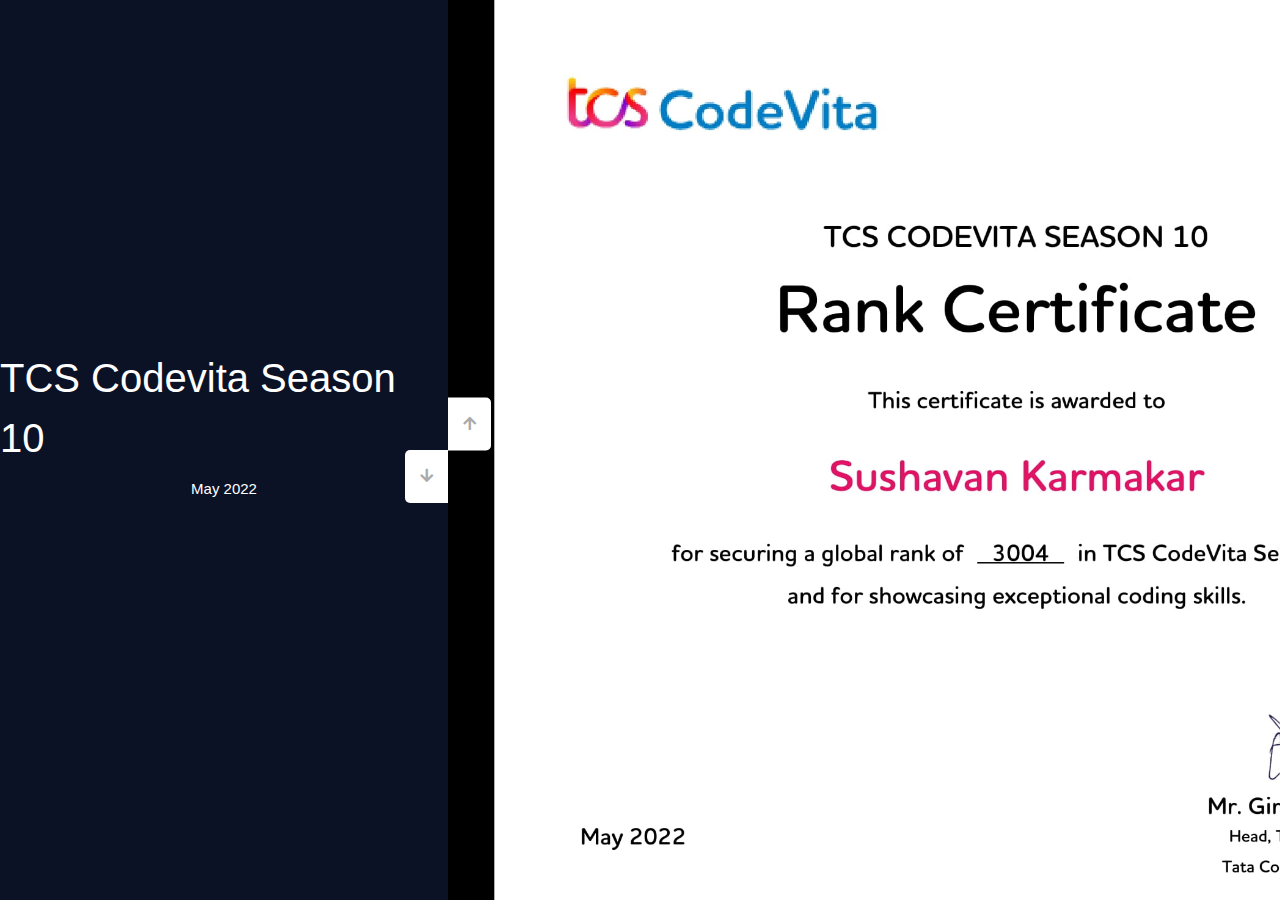
<file: Achievement/index.html>
<!DOCTYPE html>
<html lang="en">
  <head>
    <meta charset="UTF-8" />
    <meta name="viewport" content="width=device-width, initial-scale=1.0" />
    <link rel="stylesheet" href="https://cdnjs.cloudflare.com/ajax/libs/font-awesome/5.15.1/css/all.min.css" />
    <link rel="stylesheet" href="style.css" />
    <link rel="stylesheet" href="https://www.w3schools.com/w3css/4/w3.css">
    <link rel="stylesheet" href="https://fonts.googleapis.com/css?family=Lato">
    <link rel="stylesheet" href="https://fonts.googleapis.com/css?family=Montserrat">
    <link rel="stylesheet" href="https://cdnjs.cloudflare.com/ajax/libs/font-awesome/4.7.0/css/font-awesome.min.css">
    <title>Achievement</title>
  </head>
  <body>
    <div class="slider-container">
      <div class="left-slide">  
        <div style="background-color: #c99826">
          <h1 class="w3-round-xxlarge">Martian Program 2022</h1>
          <p>Persistent System</p><br>
        </div> 
        <div style="background-color: #0230a6">
          <h1 class="w3-round-xxlarge">Dare2Compete</h1>
          <h1 class="w3-round-xxlarge">Online Hackathon Festival 2022</h1>
          <p>Rank: 62</p><br>
        </div> 
        <div style="background-color: #0b1226">
          <h1 class="w3-round-xxlarge">TCS Codevita Season 10</h1>
          <p>May 2022</p><br>
        </div>    
      </div>


      <div class="right-slide">
        <div style="background-image: url('img/Sushavan Karmakar_1653484400190-1.jpg')"></div> 
        <div style="background-image: url('img/OHF22_62_page-0001.jpg')"></div> 
        <div style="background-image: url('img/Wit6UHhaZXF5K0U9-1.jpg')"></div> 
      </div>
      <div class="action-buttons">
        <button class="down-button">
          <i class="fas fa-arrow-down"></i>
        </button>
        <button class="up-button">
          <i class="fas fa-arrow-up"></i>
        </button>
      </div>
    </div>

    <script src="script.js"></script>
  </body>
</html>
</file>
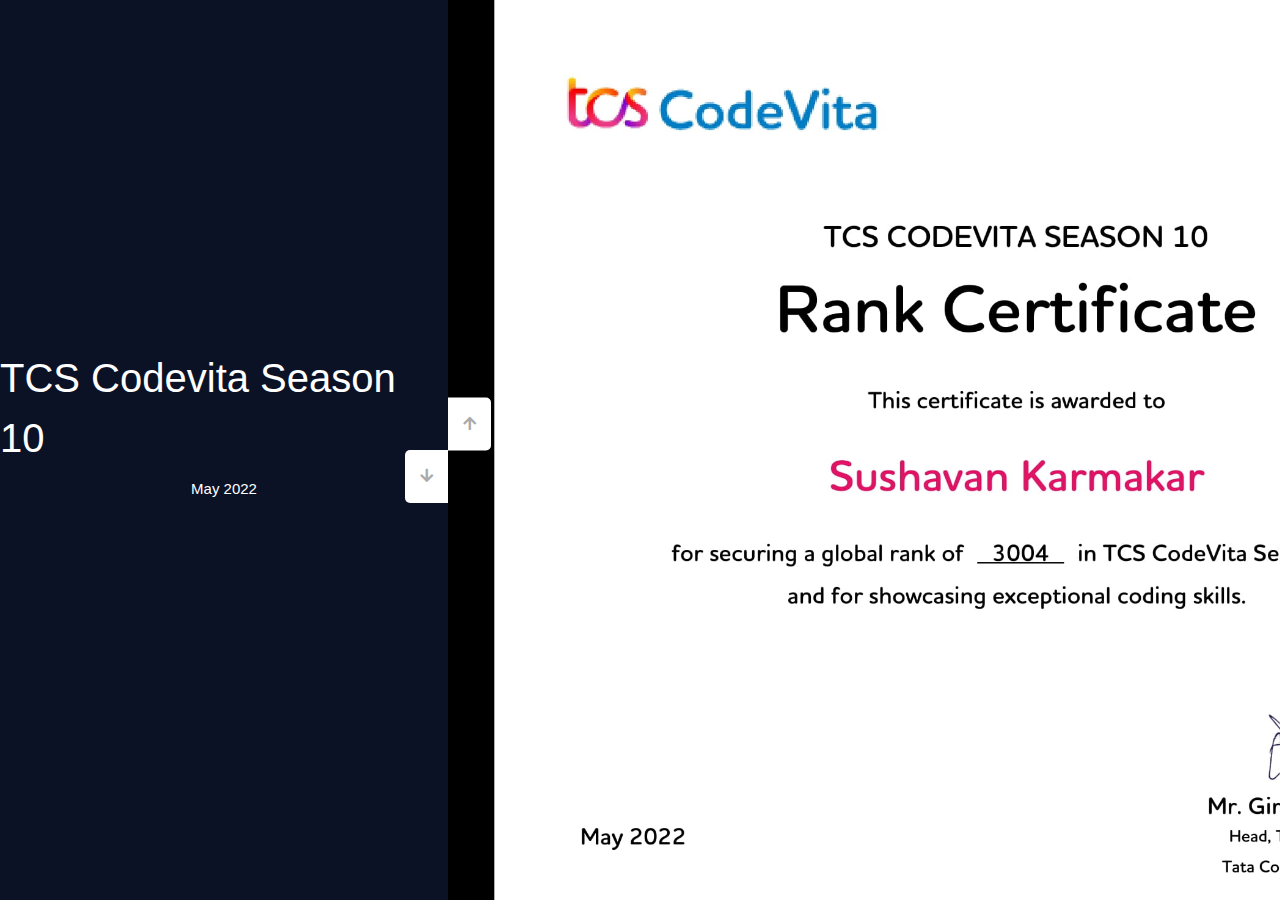
<file: assets/Achievement/index.html>
<!DOCTYPE html>
<html lang="en">
  <head>
    <meta charset="UTF-8" />
    <meta name="viewport" content="width=device-width, initial-scale=1.0" />
    <link rel="stylesheet" href="https://cdnjs.cloudflare.com/ajax/libs/font-awesome/5.15.1/css/all.min.css" />
    <link rel="stylesheet" href="style.css" />
    <link rel="stylesheet" href="https://www.w3schools.com/w3css/4/w3.css">
    <link rel="stylesheet" href="https://fonts.googleapis.com/css?family=Lato">
    <link rel="stylesheet" href="https://fonts.googleapis.com/css?family=Montserrat">
    <link rel="stylesheet" href="https://cdnjs.cloudflare.com/ajax/libs/font-awesome/4.7.0/css/font-awesome.min.css">
    <title>Achievement</title>
    <link rel="icon" type="image/x-icon" href="./assets/img/temp.png">
  </head>
  <body>
    <div class="slider-container">
      <div class="left-slide">  
        <div style="background-color: #c99826">
          <h1 class="w3-round-xxlarge">Martian Program 2022</h1>
          <p>Persistent System</p><br>
        </div> 
        <div style="background-color: #0230a6">
          <h1 class="w3-round-xxlarge">Dare2Compete</h1>
          <h1 class="w3-round-xxlarge">Online Hackathon Festival 2022</h1>
          <p>Rank: 62</p><br>
        </div> 
        <div style="background-color: #0b1226">
          <h1 class="w3-round-xxlarge">TCS Codevita Season 10</h1>
          <p>May 2022</p><br>
        </div>    
      </div>


      <div class="right-slide">
        <div style="background-image: url('img/Sushavan Karmakar_1653484400190-1.jpg')"></div> 
        <div style="background-image: url('img/OHF22_62_page-0001.jpg')"></div> 
        <div style="background-image: url('img/Wit6UHhaZXF5K0U9-1.jpg')"></div> 
      </div>
      <div class="action-buttons">
        <button class="down-button">
          <i class="fas fa-arrow-down"></i>
        </button>
        <button class="up-button">
          <i class="fas fa-arrow-up"></i>
        </button>
      </div>
    </div>

    <script src="script.js"></script>
  </body>
</html>
</file>
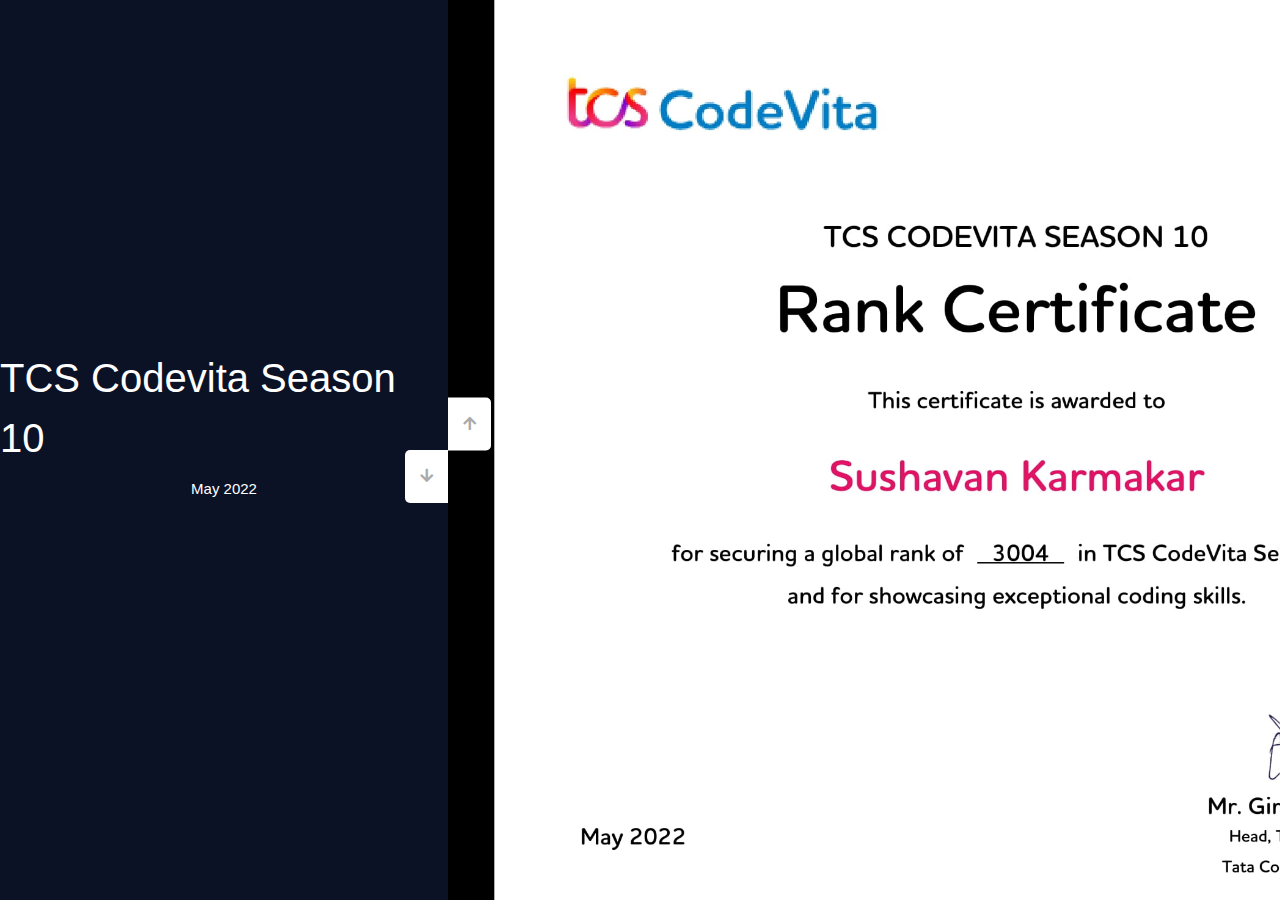
<file: assets/Recognition/index.html>
<!DOCTYPE html>
<html lang="en">
  <head>
    <meta charset="UTF-8" />
    <meta name="viewport" content="width=device-width, initial-scale=1.0" />
    <link rel="stylesheet" href="https://cdnjs.cloudflare.com/ajax/libs/font-awesome/5.15.1/css/all.min.css" />
    <link rel="stylesheet" href="style.css" />
    <link rel="stylesheet" href="https://www.w3schools.com/w3css/4/w3.css">
    <link rel="stylesheet" href="https://fonts.googleapis.com/css?family=Lato">
    <link rel="stylesheet" href="https://fonts.googleapis.com/css?family=Montserrat">
    <link rel="stylesheet" href="https://cdnjs.cloudflare.com/ajax/libs/font-awesome/4.7.0/css/font-awesome.min.css">
    <title>Recognition</title>
    <link rel="icon" type="image/x-icon" href="./assets/img/temp.png">
  </head>
  <body>
    <div class="slider-container">
      <div class="left-slide">  
        <div style="background-color: #c99826">
          <h1 class="w3-round-xxlarge">Martian Program 2022</h1>
          <p>Persistent System</p><br>
        </div> 
        <div style="background-color: #0230a6">
          <h1 class="w3-round-xxlarge">Dare2Compete</h1>
          <h1 class="w3-round-xxlarge">Online Hackathon Festival 2022</h1>
          <p>Rank: 62</p><br>
        </div> 
        <div style="background-color: #0b1226">
          <h1 class="w3-round-xxlarge">TCS Codevita Season 10</h1>
          <p>May 2022</p><br>
        </div>    
      </div>


      <div class="right-slide">
        <div style="background-image: url('img/Sushavan Karmakar_1653484400190-1.jpg')"></div> 
        <div style="background-image: url('img/OHF22_62_page-0001.jpg')"></div> 
        <div style="background-image: url('img/Wit6UHhaZXF5K0U9-1.jpg')"></div> 
      </div>
      <div class="action-buttons">
        <button class="down-button">
          <i class="fas fa-arrow-down"></i>
        </button>
        <button class="up-button">
          <i class="fas fa-arrow-up"></i>
        </button>
      </div>
    </div>

    <script src="script.js"></script>
  </body>
</html>
</file>
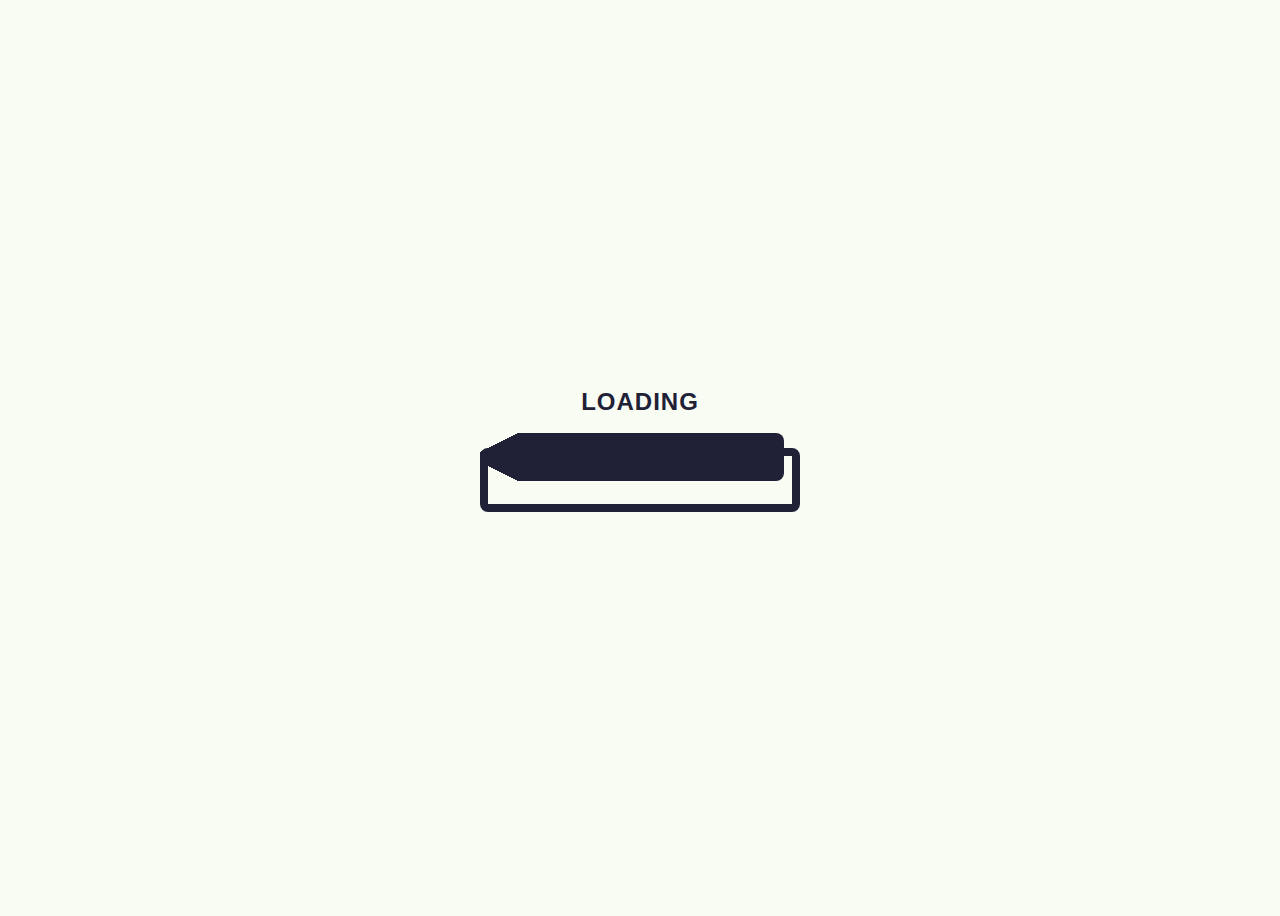
<file: loader.html>
<!DOCTYPE HTML>
<html lang="en">

<head>
    <style>
       :root{
        /* animations constants */
        --steps: 10;
        --saturation: 80%;
        --lightness: 60%;
        --hue-offset: 320;
        --duration: 5000ms;

        /* generate some colors */
        --color-01: hsl( calc( 360 / var(--steps) *  1 + var(--hue-offset)), var(--saturation), var(--lightness) );
        --color-02: hsl( calc( 360 / var(--steps) *  2 + var(--hue-offset)), var(--saturation), var(--lightness) );
        --color-03: hsl( calc( 360 / var(--steps) *  3 + var(--hue-offset)), var(--saturation), var(--lightness) );
        --color-04: hsl( calc( 360 / var(--steps) *  4 + var(--hue-offset)), var(--saturation), var(--lightness) );
        --color-05: hsl( calc( 360 / var(--steps) *  5 + var(--hue-offset)), var(--saturation), var(--lightness) );
        --color-06: hsl( calc( 360 / var(--steps) *  6 + var(--hue-offset)), var(--saturation), var(--lightness) );
        --color-07: hsl( calc( 360 / var(--steps) *  7 + var(--hue-offset)), var(--saturation), var(--lightness) );
        --color-08: hsl( calc( 360 / var(--steps) *  8 + var(--hue-offset)), var(--saturation), var(--lightness) );
        --color-09: hsl( calc( 360 / var(--steps) * 9 + var(--hue-offset)), var(--saturation), var(--lightness) );
        --color-10: hsl( calc( 360 / var(--steps) * 10 + var(--hue-offset)), var(--saturation), var(--lightness) );
        --color-11: hsl( calc( 360 / var(--steps) * 11 + var(--hue-offset)), var(--saturation), var(--lightness) );  
        --color-crayon: #202036;

        /* build some backgrounds */
        --bg-01-a: no-repeat left       0% top    / 11%   0% linear-gradient(to right, var(--color-01), var(--color-02));
        --bg-01-b: no-repeat left       0% top    / 11% 100% linear-gradient(to right, var(--color-01), var(--color-02));
        --bg-02-a: no-repeat left   11.11% bottom / 11%   0% linear-gradient(to right, var(--color-02), var(--color-03));
        --bg-02-b: no-repeat left   11.11% bottom / 11% 100% linear-gradient(to right, var(--color-02), var(--color-03));
        --bg-03-a: no-repeat left   22.22% top    / 11%   0% linear-gradient(to right, var(--color-03), var(--color-04));
        --bg-03-b: no-repeat left   22.22% top    / 11% 100% linear-gradient(to right, var(--color-03), var(--color-04));
        --bg-04-a: no-repeat left   33.33% bottom / 11%   0% linear-gradient(to right, var(--color-04), var(--color-05));
        --bg-04-b: no-repeat left   33.33% bottom / 11% 100% linear-gradient(to right, var(--color-04), var(--color-05)); 
        --bg-05-a: no-repeat left   44.44% top    / 11%   0% linear-gradient(to right, var(--color-05), var(--color-06));
        --bg-05-b: no-repeat left   44.44% top    / 11% 100% linear-gradient(to right, var(--color-05), var(--color-06)); 
        --bg-06-a: no-repeat left   55.55% bottom / 11%   0% linear-gradient(to right, var(--color-06), var(--color-07));
        --bg-06-b: no-repeat left   55.55% bottom / 11% 100% linear-gradient(to right, var(--color-06), var(--color-07)); 
        --bg-07-a: no-repeat left   66.66% top    / 11%   0% linear-gradient(to right, var(--color-07), var(--color-08));
        --bg-07-b: no-repeat left   66.66% top    / 11% 100% linear-gradient(to right, var(--color-07), var(--color-08));
        --bg-08-a: no-repeat left   77.77% bottom / 11%   0% linear-gradient(to right, var(--color-08), var(--color-09));
        --bg-08-b: no-repeat left   77.77% bottom / 11% 100% linear-gradient(to right, var(--color-08), var(--color-09));
        --bg-09-a: no-repeat left   88.88% top    / 11%   0% linear-gradient(to right, var(--color-09), var(--color-10));
        --bg-09-b: no-repeat left   88.88% top    / 11% 100% linear-gradient(to right, var(--color-09), var(--color-10));  
        --bg-10-a: no-repeat left   99.99% bottom / 11%   0% linear-gradient(to right, var(--color-10), var(--color-11));
        --bg-10-b: no-repeat left   99.99% bottom / 12% 100% linear-gradient(to right, var(--color-10), var(--color-11));   
        }

        .rainbow-marker-loader {
        height:4rem;
        width:20rem;
        max-width:100%;
        border:.5rem solid var(--color-crayon);
        border-radius:.5rem;
        animation: infinite alternate rainbow-fill var(--duration) ease-in-out;
        box-sizing:border-box;
        position:relative;
        margin:1rem;
        background:
            var(--bg-01-a),
            var(--bg-02-a),
            var(--bg-03-a),
            var(--bg-04-a),
            var(--bg-05-a),
            var(--bg-06-a),
            var(--bg-07-a),
            var(--bg-08-a),
            var(--bg-09-a),
            var(--bg-10-a); 
        }

        .rainbow-marker-loader::after{
        content:'';
        display:block;
        position:absolute;
        top:0;
        left:0;
        width:100%;
        height:100%;
        transform-origin:left center;
        border-radius:.5rem;
        box-sizing:border-box;  
        margin-top:-7.5%;
        margin-left:-2.5%;
        animation: infinite alternate move-marker var(--duration) ease-in-out;    
        background:
            no-repeat left   0% top    / 3rem  50% linear-gradient(to bottom right, transparent, transparent 40%, var(--color-crayon) 40%),
            no-repeat left   0% bottom / 3rem  50% linear-gradient(to top right, transparent, transparent 40%, var(--color-crayon) 40%),
            no-repeat left 3rem bottom / 100% 100% linear-gradient( var(--color-crayon), var(--color-crayon))
        }

        @keyframes move-marker{
        10%{
            transform: translate(5%, 100%) rotate(2.5deg);
        }
        20%{
            transform: translate(20%, 0) rotate(-5deg);
        }
        30%{
            transform: translate(30%, 100%) rotate(2.5deg);
        }  
        40%{
            transform: translate(40%, 0) rotate(-5deg);
        } 
        50%{
            transform: translate(50%, 100%) rotate(2.5deg);
        }   
        60%{
            transform: translate(60%, 0) rotate(-5deg);
        }   
        70%{
            transform: translate(70%, 100%) rotate(2.5deg);
        }  
        80%{
            transform: translate(80%, 0) rotate(-5deg);
        }  
        90%{
            transform: translate(90%, 100%) rotate(2.5deg);
        }  
        100%{
            transform: translate(100%, 0) rotate(-5deg);
        }   
        }

        @keyframes rainbow-fill{
        0%{
            background:
            var(--bg-01-a),
            var(--bg-02-a),
            var(--bg-03-a),
            var(--bg-04-a),
            var(--bg-05-a),
            var(--bg-06-a),
            var(--bg-07-a),
            var(--bg-08-a),
            var(--bg-09-a),
            var(--bg-10-a);
        }
        10%{
            background:
            var(--bg-01-b),
            var(--bg-02-a),
            var(--bg-03-a),
            var(--bg-04-a),
            var(--bg-05-a),
            var(--bg-06-a),
            var(--bg-07-a),
            var(--bg-08-a),  
            var(--bg-09-a), 
            var(--bg-10-a);      
        }
        20%{
            background:
            var(--bg-01-b),
            var(--bg-02-b),
            var(--bg-03-a),   
            var(--bg-04-a),
            var(--bg-05-a),
            var(--bg-06-a),
            var(--bg-07-a),  
            var(--bg-08-a),
            var(--bg-09-a),
            var(--bg-10-a);      
        }
        30%{
            background:
            var(--bg-01-b),
            var(--bg-02-b),
            var(--bg-03-b),
            var(--bg-04-a),
            var(--bg-05-a),
            var(--bg-06-a),
            var(--bg-07-a),  
            var(--bg-08-a),
            var(--bg-09-a),
            var(--bg-10-a);      
        }
        40%{
            background:
            var(--bg-01-b),
            var(--bg-02-b),
            var(--bg-03-b),
            var(--bg-04-b), 
            var(--bg-05-a), 
            var(--bg-06-a), 
            var(--bg-07-a),  
            var(--bg-08-a),
            var(--bg-09-a),
            var(--bg-10-a);      
        }
        50%{
            background:
            var(--bg-01-b),
            var(--bg-02-b),
            var(--bg-03-b),
            var(--bg-04-b), 
            var(--bg-05-b), 
            var(--bg-06-a),
            var(--bg-07-a),   
            var(--bg-08-a),
            var(--bg-09-a),
            var(--bg-10-a);      
        }
        60%{
            background:
            var(--bg-01-b),
            var(--bg-02-b),
            var(--bg-03-b),
            var(--bg-04-b), 
            var(--bg-05-b), 
            var(--bg-06-b), 
            var(--bg-07-a),   
            var(--bg-08-a),
            var(--bg-09-a),
            var(--bg-10-a);      
        }    
        70%{
            background:
            var(--bg-01-b),
            var(--bg-02-b),
            var(--bg-03-b),
            var(--bg-04-b), 
            var(--bg-05-b), 
            var(--bg-06-b), 
            var(--bg-07-b),  
            var(--bg-08-a),
            var(--bg-09-a),
            var(--bg-10-a);      
        }  
        80%{
            background:
            var(--bg-01-b),
            var(--bg-02-b),
            var(--bg-03-b),
            var(--bg-04-b), 
            var(--bg-05-b), 
            var(--bg-06-b), 
            var(--bg-07-b),  
            var(--bg-08-b),
            var(--bg-09-a),
            var(--bg-10-a);      
        }
        90%{
            background:
            var(--bg-01-b),
            var(--bg-02-b),
            var(--bg-03-b),
            var(--bg-04-b), 
            var(--bg-05-b), 
            var(--bg-06-b), 
            var(--bg-07-b),  
            var(--bg-08-b),
            var(--bg-09-b), 
            var(--bg-10-a);     
        }   
        100%{
            background:
            var(--bg-01-b),
            var(--bg-02-b),
            var(--bg-03-b),
            var(--bg-04-b), 
            var(--bg-05-b), 
            var(--bg-06-b), 
            var(--bg-07-b),  
            var(--bg-08-b),
            var(--bg-09-b), 
            var(--bg-10-b);     
        }
        }

        body{
            background-color: #f9fcf3;
            display:flex;
            flex-direction:column;
            align-items:center;
            justify-content:center;
            min-height:100vh;
            padding:1rem 1rem 2rem 1rem;
            box-sizing:border-box;
            overflow:hidden;
        }

        .title{
            color:var(--color-crayon);
            font-size:1.5rem;
            font-family: 'M PLUS Rounded 1c', sans-serif; 
            text-transform:uppercase;
            letter-spacing:1px;
        }
    </style>
</head>

<body>
    <h1 class="title">Loading</h1>
<div class="rainbow-marker-loader"></div>
</body>

<script>
        setTimeout(function(){
            window.location.href = "./wip.html";
        }, 5000);
    </script>

</html>
</file>
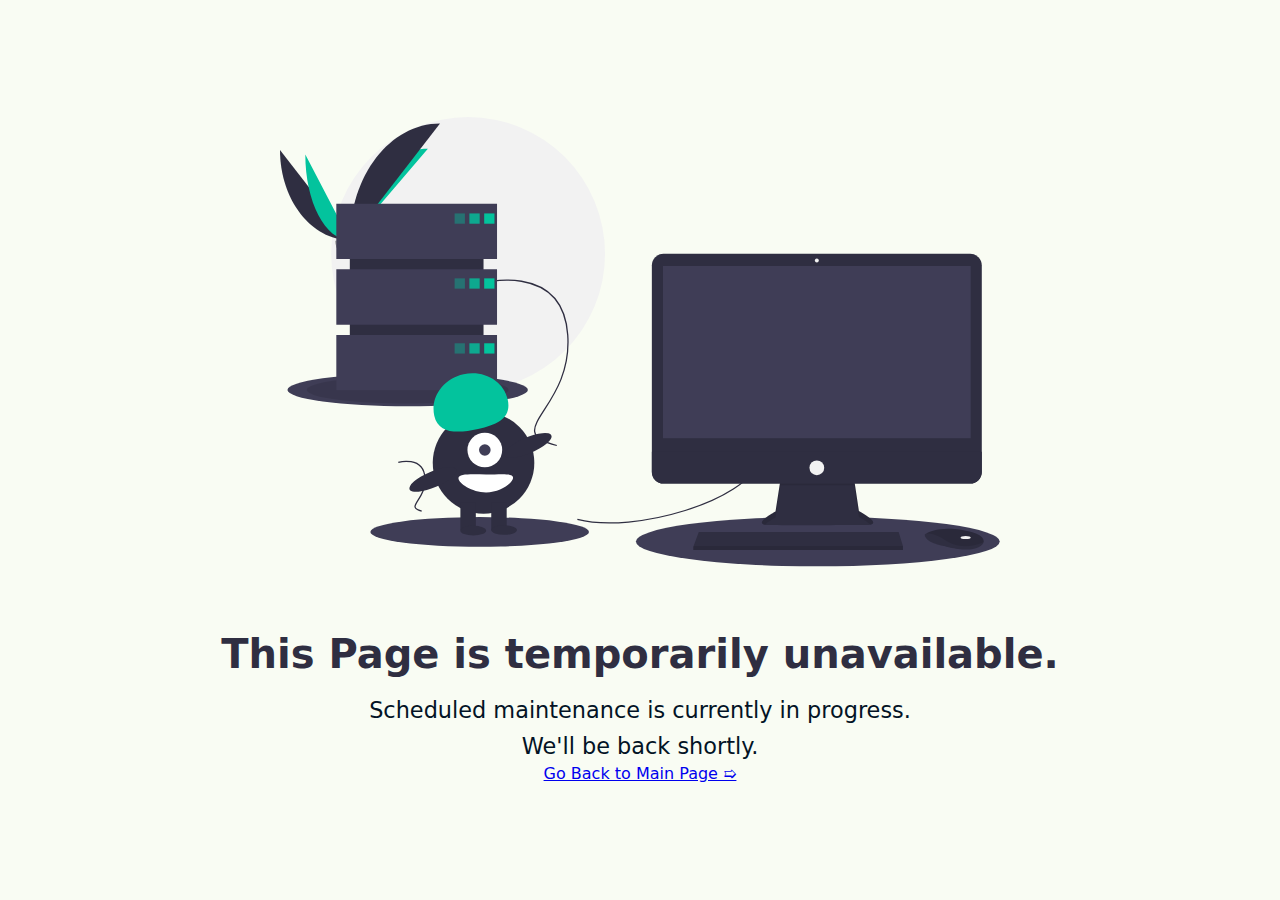
<file: wip.html>
<!DOCTYPE HTML>
<html lang="en">

<head>
  <meta charset="UTF-8">
  <title>This website is temporarily unavailable</title>
  <meta name="description" content="This website is temporarily unavailable">
  <meta http-equiv="X-UA-Compatible" content="IE=edge">
  <meta name="viewport" content="width=device-width, initial-scale=1">
  <link rel="icon" type="image/svg+xml" href="data:image/svg+xml,%3Csvg xmlns='http://www.w3.org/2000/svg' viewBox='0 0 26 26'%3E%3Cstyle%3E .wrench %7B fill: %233f3d56; %7D @media (prefers-color-scheme: dark) %7B .wrench %7B fill: %23ffffff; %7D %7D %3C/style%3E%3Cpath d='M14.76 18.4l4.82 4.82a2.66 2.66 0 103.76-3.77l-4.82-4.81zM10.5 8.5L7 5 6 2 2 0 0 2l2 4 3 1 3.5 3.5 2-2z' fill='%2303c39d'/%3E%3Cpath d='M25.7 4.3L22 8l-3.2-.8L18 4 21.7.3a6.16 6.16 0 00-6.24 1.51 4.64 4.64 0 00-1 5.47L2.88 18.88a3 3 0 004.24 4.24l11.6-11.6a4.64 4.64 0 005.47-1A6.16 6.16 0 0025.7 4.3zM5 22a1 1 0 111-1 1 1 0 01-1 1z' class='wrench'/%3E%3C/svg%3E">
  <link rel="icon" type="image/png" href="[data-uri]" />
  
  <style>
    * {
      margin: 0;
      padding: 0;
      box-sizing: border-box;
    }

    body {
      font-family: system-ui, -apple-system, BlinkMacSystemFont, Segoe UI, Roboto, Helvetica Neue, Arial, Noto Sans, sans-serif;
      -webkit-font-smoothing: antialiased;
      -moz-osx-font-smoothing: grayscale;
      background-color: #f9fcf3;
      color: #031325;
      display: flex;
      align-items: center;
      justify-content: center;
      height: 100vh;
      flex-direction: column;
      text-align: center;
    }

    .artwork {
      height: auto;
      max-height: 50vh;
      max-width: 80vw;
      margin-bottom: 4rem;
    }

    h1 {
      font-size: 2.5rem;
      font-weight: 700;
      margin-bottom: 1rem;
      color: #2f2e41;
    }

    p {
      line-height: 1.6;
      font-size: 1.4rem;
    }

    @media only screen and (max-width: 500px) {
      html {
        font-size: 75%;
      }
    }

    @media (prefers-color-scheme: dark) {
      body{
        background-color: #031325;
        color: #cddcdd;
      }
      h1 {
        color: #f9f9f9;
      }
    }
  </style>
</head>

<body>
  <svg class="artwork" xmlns="http://www.w3.org/2000/svg" viewBox="0 0 1120 700" width="1120" height="700"><circle cx="292.61" cy="213" r="213" fill="#f2f2f2"/><path fill="#2f2e41" d="M0 51.14c0 77.5 48.62 140.21 108.7 140.21"/><path fill="#03c39d" d="M108.7 191.35c0-78.37 54.26-141.78 121.3-141.78M39.38 58.17c0 73.61 31 133.18 69.32 133.18"/><path fill="#2f2e41" d="M108.7 191.35c0-100.14 62.71-181.17 140.2-181.17"/><path fill="#a8a8a8" d="M85.83 192.34s15.42-.48 20.06-3.78 23.72-7.26 24.87-1.96 23.17 26.4 5.76 26.53-40.44-2.7-45.07-5.53-5.62-15.26-5.62-15.26z"/><path d="M136.83 211.28c-17.4.15-40.44-2.7-45.07-5.53-3.53-2.15-4.94-9.87-5.41-13.43l-.52.02s.98 12.43 5.62 15.26 27.67 5.67 45.07 5.53c5.03-.04 6.76-1.83 6.67-4.47-.7 1.6-2.62 2.6-6.36 2.62z" opacity=".2"/><ellipse cx="198.61" cy="424.5" fill="#3f3d56" rx="187" ry="25.44"/><ellipse cx="198.61" cy="424.5" opacity=".1" rx="157" ry="21.36"/><ellipse cx="836.61" cy="660.5" fill="#3f3d56" rx="283" ry="38.5"/><ellipse cx="310.61" cy="645.5" fill="#3f3d56" rx="170" ry="23.13"/><path fill="none" stroke="#2f2e41" stroke-miterlimit="10" stroke-width="2" d="M462.6 626c90 23 263-30 282-90M309.6 259s130-36 138 80-107 149-17 172M184.01 537.28s39.07-10.82 41.48 24.05-32.16 44.78-5.11 51.7"/><path fill="#2f2e41" d="M778.7 563.24l-7.87 50.3s-38.78 20.6-11.52 21.2 155.74 0 155.74 0 24.84 0-14.55-21.81l-7.87-52.72z"/><path d="M753.83 634.2c6.2-5.51 17-11.25 17-11.25l7.87-50.3 113.93.1 7.87 49.59c9.19 5.09 14.88 8.99 18.2 11.98 5.07-1.16 10.6-5.45-18.2-21.4l-7.87-52.71-113.93 3.03-7.87 50.3s-32.6 17.31-17 20.66z" opacity=".1"/><rect width="513.25" height="357.52" x="578.43" y="212.69" fill="#2f2e41" rx="18.05"/><path fill="#3f3d56" d="M595.7 231.78h478.71v267.84H595.7z"/><circle cx="835.06" cy="223.29" r="3.03" fill="#f2f2f2"/><path fill="#2f2e41" d="M1091.69 520.82v31.34a18.04 18.04 0 01-18.05 18.05H596.48a18.04 18.04 0 01-18.05-18.05v-31.34zM968.98 667.47v6.06H642.97v-4.85l.45-1.21 8.03-21.82h310.86l6.67 21.82zM1094.44 661.53c-.6 2.54-2.84 5.22-7.9 7.75-18.18 9.1-55.15-2.42-55.15-2.42s-28.48-4.85-28.48-17.57a22.72 22.72 0 012.5-1.49c7.64-4.04 32.98-14.02 77.92.42a18.74 18.74 0 018.54 5.6c1.82 2.13 3.25 4.84 2.57 7.71z"/><path d="M1094.44 661.53c-22.25 8.53-42.09 9.17-62.44-4.97-10.27-7.13-19.6-8.9-26.6-8.76 7.65-4.04 33-14.02 77.93.42a18.74 18.74 0 018.54 5.6c1.82 2.13 3.25 4.84 2.57 7.71z" opacity=".1"/><ellipse cx="1066.54" cy="654.13" fill="#f2f2f2" rx="7.88" ry="2.42"/><circle cx="835.06" cy="545.67" r="11.51" fill="#f2f2f2"/><path d="M968.98 667.47v6.06H642.97v-4.85l.45-1.21h325.56z" opacity=".1"/><path fill="#2f2e41" d="M108.61 159h208v242h-208z"/><path fill="#3f3d56" d="M87.61 135h250v86h-250zM87.61 237h250v86h-250zM87.61 339h250v86h-250z"/><path fill="#03c39d" d="M271.61 150h16v16h-16z" opacity=".4"/><path fill="#03c39d" d="M294.61 150h16v16h-16z" opacity=".8"/><path fill="#03c39d" d="M317.61 150h16v16h-16z"/><path fill="#03c39d" d="M271.61 251h16v16h-16z" opacity=".4"/><path fill="#03c39d" d="M294.61 251h16v16h-16z" opacity=".8"/><path fill="#03c39d" d="M317.61 251h16v16h-16z"/><path fill="#03c39d" d="M271.61 352h16v16h-16z" opacity=".4"/><path fill="#03c39d" d="M294.61 352h16v16h-16z" opacity=".8"/><path fill="#03c39d" d="M317.61 352h16v16h-16z"/><circle cx="316.61" cy="538" r="79" fill="#2f2e41"/><path fill="#2f2e41" d="M280.61 600h24v43h-24zM328.61 600h24v43h-24z"/><ellipse cx="300.61" cy="643.5" fill="#2f2e41" rx="20" ry="7.5"/><ellipse cx="348.61" cy="642.5" fill="#2f2e41" rx="20" ry="7.5"/><circle cx="318.61" cy="518" r="27" fill="#fff"/><circle cx="318.61" cy="518" r="9" fill="#3f3d56"/><path fill="#03c39d" d="M239.98 464.53c-6.38-28.57 14-57.43 45.54-64.47s62.27 10.4 68.64 38.98-14.51 39.1-46.05 46.14-61.75 7.92-68.13-20.65z"/><ellipse cx="417.22" cy="611.34" fill="#2f2e41" rx="39.5" ry="12.4" transform="rotate(-23.17 156.4 637.65)"/><ellipse cx="269.22" cy="664.34" fill="#2f2e41" rx="39.5" ry="12.4" transform="rotate(-23.17 8.4 690.65)"/><path fill="#fff" d="M362.6 561c0 7.73-19.9 23-42 23s-43-14.27-43-22 20.92-6 43-6 42-2.73 42 5z"/></svg>
  <h1 id="title">This website is temporarily unavailable.</h1>
  <p>Scheduled maintenance is currently in progress.</p>
  <p>We'll be back shortly.</p>
  <a href="./index.html" class="service__link">Go Back to Main Page ➯</a>

  <script>
    const message = "This Page is temporarily unavailable";
    document.title = message;
    document.querySelector('meta[name="description"]').setAttribute("content", message);
    document.querySelector('#title').textContent = message + ".";
  </script>
</body>

</html>
</file>
<file: Achievement/style.css>
@import url('https://fonts.googleapis.com/css?family=Open+Sans');

* {
  box-sizing: border-box;
  margin: 0;
  padding: 0;
}

body {
  font-family: 'Open Sans', sans-serif;
  height: 100vh;
}

.slider-container {
  position: relative;
  overflow: hidden;
  width: 100vw;
  height: 100vh;
}

.left-slide {
  height: 100%;
  width: 35%;
  position: absolute;
  top: 0;
  left: 0;
  transition: transform 0.5s ease-in-out;
}

.left-slide > div {
  height: 100%;
  width: 100%;
  display: flex;
  flex-direction: column;
  align-items: center;
  justify-content: center;
  color: #fff;
}

.left-slide h1 {
  font-size: 40px;
  margin-bottom: 10px;
  margin-top: -30px;
}

.right-slide {
  height: 100%;
  position: absolute;
  top: 0;
  left: 35%;
  width: 65%;
  transition: transform 0.5s ease-in-out;
}

.right-slide > div {
  background-repeat: no-repeat;
  background-size: cover;
  background-position: center center;
  height: 100%;
  width: 100%;
}

button {
  background-color: #fff;
  border: none;
  color: #aaa;
  cursor: pointer;
  font-size: 16px;
  padding: 15px;
}

button:hover {
  color: #222;
}

button:focus {
  outline: none;
}

.slider-container .action-buttons button {
  position: absolute;
  left: 35%;
  top: 50%;
  z-index: 100;
}

.slider-container .action-buttons .down-button {
  transform: translateX(-100%);
  border-top-left-radius: 5px;
  border-bottom-left-radius: 5px;
}

.slider-container .action-buttons .up-button {
  transform: translateY(-100%);
  border-top-right-radius: 5px;
  border-bottom-right-radius: 5px;
}
</file>
<file: assets/Achievement/style.css>
@import url('https://fonts.googleapis.com/css?family=Open+Sans');

* {
  box-sizing: border-box;
  margin: 0;
  padding: 0;
}

body {
  font-family: 'Open Sans', sans-serif;
  height: 100vh;
}

.slider-container {
  position: relative;
  overflow: hidden;
  width: 100vw;
  height: 100vh;
}

.left-slide {
  height: 100%;
  width: 35%;
  position: absolute;
  top: 0;
  left: 0;
  transition: transform 0.5s ease-in-out;
}

.left-slide > div {
  height: 100%;
  width: 100%;
  display: flex;
  flex-direction: column;
  align-items: center;
  justify-content: center;
  color: #fff;
}

.left-slide h1 {
  font-size: 40px;
  margin-bottom: 10px;
  margin-top: -30px;
}

.right-slide {
  height: 100%;
  position: absolute;
  top: 0;
  left: 35%;
  width: 65%;
  transition: transform 0.5s ease-in-out;
}

.right-slide > div {
  background-repeat: no-repeat;
  background-size: cover;
  background-position: center center;
  height: 100%;
  width: 100%;
}

button {
  background-color: #fff;
  border: none;
  color: #aaa;
  cursor: pointer;
  font-size: 16px;
  padding: 15px;
}

button:hover {
  color: #222;
}

button:focus {
  outline: none;
}

.slider-container .action-buttons button {
  position: absolute;
  left: 35%;
  top: 50%;
  z-index: 100;
}

.slider-container .action-buttons .down-button {
  transform: translateX(-100%);
  border-top-left-radius: 5px;
  border-bottom-left-radius: 5px;
}

.slider-container .action-buttons .up-button {
  transform: translateY(-100%);
  border-top-right-radius: 5px;
  border-bottom-right-radius: 5px;
}
</file>
<file: assets/Recognition/style.css>
@import url('https://fonts.googleapis.com/css?family=Open+Sans');

* {
  box-sizing: border-box;
  margin: 0;
  padding: 0;
}

body {
  font-family: 'Open Sans', sans-serif;
  height: 100vh;
}

.slider-container {
  position: relative;
  overflow: hidden;
  width: 100vw;
  height: 100vh;
}

.left-slide {
  height: 100%;
  width: 35%;
  position: absolute;
  top: 0;
  left: 0;
  transition: transform 0.5s ease-in-out;
}

.left-slide > div {
  height: 100%;
  width: 100%;
  display: flex;
  flex-direction: column;
  align-items: center;
  justify-content: center;
  color: #fff;
}

.left-slide h1 {
  font-size: 40px;
  margin-bottom: 10px;
  margin-top: -30px;
}

.right-slide {
  height: 100%;
  position: absolute;
  top: 0;
  left: 35%;
  width: 65%;
  transition: transform 0.5s ease-in-out;
}

.right-slide > div {
  background-repeat: no-repeat;
  background-size: cover;
  background-position: center center;
  height: 100%;
  width: 100%;
}

button {
  background-color: #fff;
  border: none;
  color: #aaa;
  cursor: pointer;
  font-size: 16px;
  padding: 15px;
}

button:hover {
  color: #222;
}

button:focus {
  outline: none;
}

.slider-container .action-buttons button {
  position: absolute;
  left: 35%;
  top: 50%;
  z-index: 100;
}

.slider-container .action-buttons .down-button {
  transform: translateX(-100%);
  border-top-left-radius: 5px;
  border-bottom-left-radius: 5px;
}

.slider-container .action-buttons .up-button {
  transform: translateY(-100%);
  border-top-right-radius: 5px;
  border-bottom-right-radius: 5px;
}
</file>
